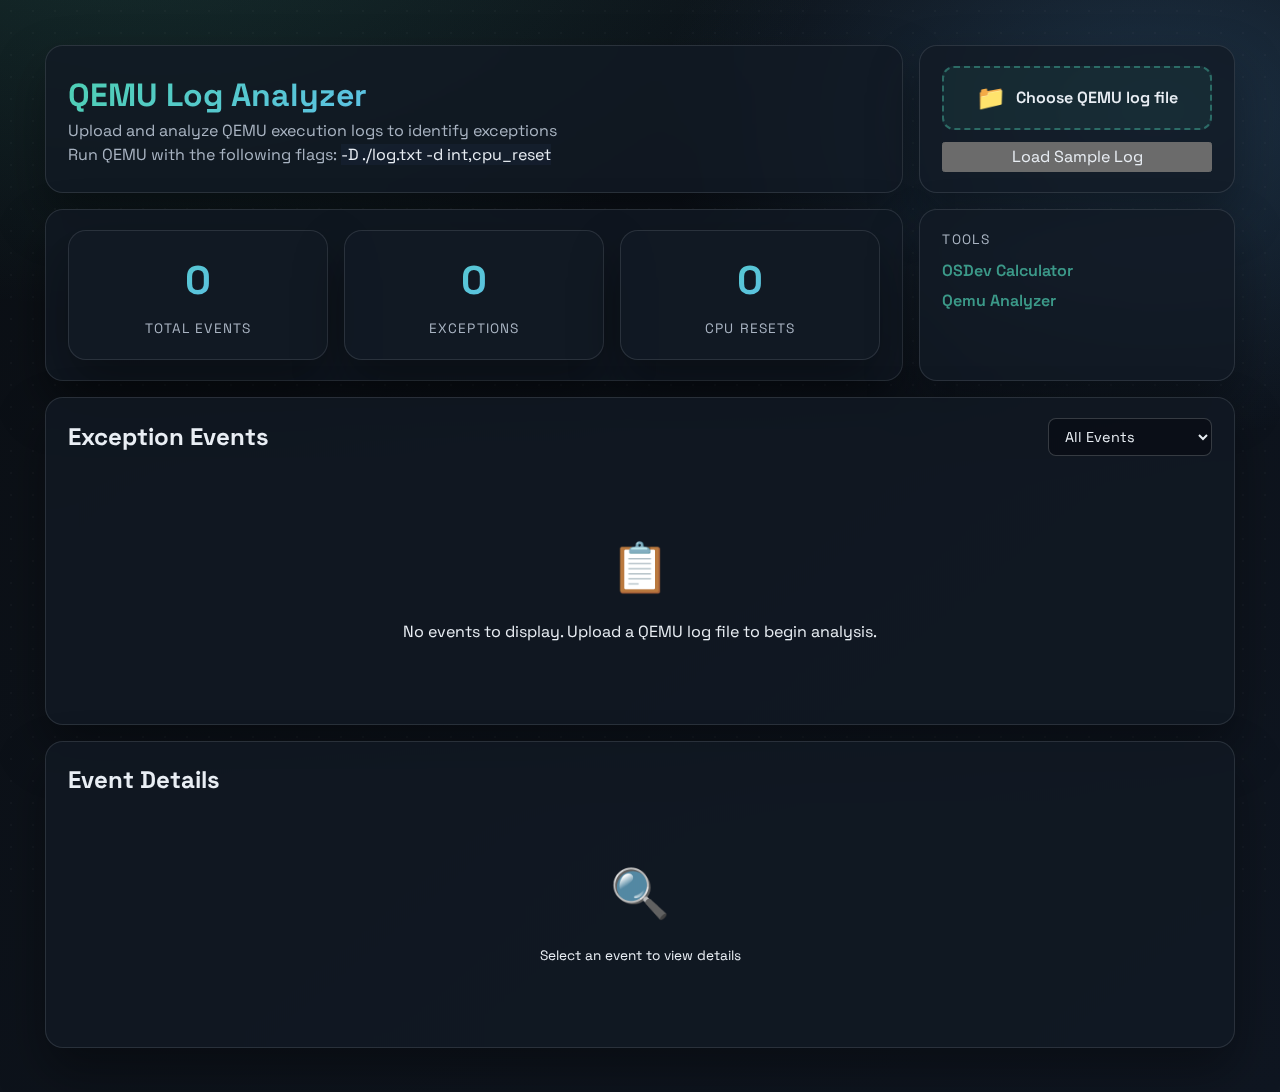
<file: qemu-analyzer.html>
<!doctype html>
<html>
    <head>
        <meta charset="utf-8" />
        <meta name="viewport" content="width=device-width, initial-scale=1" />

        <title>OSDev Toolkit - Qemu Analyzer</title>

        <link rel="stylesheet" href="css/qemu-analyzer.css" />

        <script defer src="js/links.js"></script>
        <script defer src="js/qemu-analyzer.js"></script>
    </head>

    <body>
        <div class="layout">
            <div class="section-header">
                <div class="page-header">
                    <h1>QEMU Log Analyzer</h1>
                    <p>
                        Upload and analyze QEMU execution logs to identify
                        exceptions
                    </p>
                    <p>
                        Run QEMU with the following flags:
                        <span>-D ./log.txt -d int,cpu_reset</span>
                    </p>
                </div>
            </div>

            <div class="section-upload">
                <input type="file" id="file-input" accept=".txt,.log" />
                <label for="file-input" class="file-label">
                    <span class="file-icon">📁</span>
                    <span class="file-text">Choose QEMU log file</span>
                </label>
                <button id="load-sample">Load Sample Log</button>
            </div>

            <div class="section-summary">
                <div class="summary-card" id="total-events">
                    <div class="summary-value">0</div>
                    <div class="summary-label">Total Events</div>
                </div>
                <div class="summary-card" id="exceptions-count">
                    <div class="summary-value">0</div>
                    <div class="summary-label">Exceptions</div>
                </div>
                <div class="summary-card" id="cpu-resets-count">
                    <div class="summary-value">0</div>
                    <div class="summary-label">CPU Resets</div>
                </div>
            </div>

            <div class="links" id="links-tools">
                <h2>Tools</h2>
            </div>

            <div id="events-section">
                <div class="section-header">
                    <h2>Exception Events</h2>
                    <div class="filter-controls">
                        <select id="event-filter">
                            <option value="all">All Events</option>
                            <option value="exception">Exceptions Only</option>
                            <option value="cpu_reset">CPU Resets Only</option>
                        </select>
                    </div>
                </div>
                <div id="events-list"></div>
            </div>

            <div id="details-section">
                <div class="section-header">
                    <h2>Event Details</h2>
                </div>
                <div id="event-details">
                    <div class="empty-state">
                        <span class="empty-icon">🔍</span>
                        <p>Select an event to view details</p>
                    </div>
                </div>
            </div>
        </div>
    </body>
</html>
</file>
<file: css/qemu-analyzer.css>
@import "common/main.css";

/* Overrides */
.section-header {
    grid-row: 1;
    grid-column: 1 / -2;
    align-self: stretch;
    display: flex;
    justify-content: space-between;
    align-items: center;
}

.page-header span {
    background-color: rgba(78, 100, 179, 0.08);
}

/* File upload */
.section-upload {
    display: flex;
    flex-direction: column;
    gap: 12px;
}

#file-input {
    display: none;
}

.file-label {
    display: flex;
    align-items: center;
    justify-content: center;
    gap: 10px;
    padding: 12px 20px;
    border-radius: 12px;
    border: 2px dashed rgba(78, 208, 179, 0.4);
    background: rgba(78, 208, 179, 0.08);
    cursor: pointer;
    transition: all 180ms ease;
    font-weight: 600;
}

.file-label:hover {
    border-color: rgba(78, 208, 179, 0.7);
    background: rgba(78, 208, 179, 0.15);
    transform: translateY(-2px);
}

.file-icon {
    font-size: 1.5rem;
}

.file-text {
    color: #e9eef4;
}

.paste-hint {
    padding: 12px;
    border-radius: 8px;
    background: rgba(78, 208, 179, 0.06);
    color: #4ed0b3;
    font-size: 0.85rem;
    text-align: center;
    border: 1px solid rgba(78, 208, 179, 0.15);
}

/* Summary */
.section-summary {
    align-self: stretch;
    grid-column: 1 / -2;
    display: grid;
    grid-template-columns: repeat(auto-fit, minmax(180px, 1fr));
    gap: 16px;
}

.summary-card {
    padding: 20px;
    border-radius: 18px;
    background: rgba(18, 26, 36, 0.75);
    border: 1px solid rgba(233, 238, 244, 0.12);
    box-shadow: 0 24px 50px rgba(0, 0, 0, 0.35);
    backdrop-filter: blur(12px);
    text-align: center;
}

.summary-value {
    font-size: 2.5rem;
    font-weight: 700;
    background: linear-gradient(135deg, #4ed0b3, #64b9ff);
    -webkit-background-clip: text;
    -webkit-text-fill-color: transparent;
    background-clip: text;
    margin-bottom: 8px;
}

.summary-label {
    color: #a9b4c2;
    font-size: 0.85rem;
    text-transform: uppercase;
    letter-spacing: 0.08em;
}

/* Events */
#events-section {
    grid-row: span 2;
    grid-column: 1 / -1;
    max-height: 600px;
    overflow-y: auto;
    display: flex;
    flex-direction: column;
    gap: 16px;
}

.filter-controls select {
    padding: 8px 12px;
    border-radius: 8px;
    border: 1px solid rgba(233, 238, 244, 0.2);
    background: rgba(8, 12, 18, 0.7);
    font-family: inherit;
    font-size: 0.9rem;
    outline: none;
    cursor: pointer;
}

.filter-controls select:focus {
    border-color: rgba(78, 208, 179, 0.7);
}

#events-list {
    display: flex;
    flex-direction: column;
    gap: 10px;
}

.event-card {
    padding: 14px 16px;
    border-radius: 12px;
    border: 1px solid rgba(233, 238, 244, 0.12);
    background: rgba(8, 12, 18, 0.5);
    cursor: pointer;
    transition: all 160ms ease;
}

.event-card:hover {
    border-color: rgba(78, 208, 179, 0.5);
    background: rgba(8, 12, 18, 0.7);
    transform: translateX(4px);
}

.event-card.selected {
    border-color: rgba(78, 208, 179, 0.7);
    background: rgba(78, 208, 179, 0.12);
    box-shadow: 0 0 18px rgba(78, 208, 179, 0.2);
}

.event-type {
    display: inline-block;
    padding: 4px 10px;
    border-radius: 6px;
    font-size: 0.75rem;
    font-weight: 600;
    text-transform: uppercase;
    letter-spacing: 0.05em;
    margin-bottom: 8px;
}

.event-type.exception {
    background: rgba(255, 100, 100, 0.2);
    color: #ff9999;
    border: 1px solid rgba(255, 100, 100, 0.3);
}

.event-type.cpu_reset {
    background: rgba(100, 185, 255, 0.2);
    color: #64b9ff;
    border: 1px solid rgba(100, 185, 255, 0.3);
}

.event-type.triple_fault {
    background: rgba(100, 219, 255, 0.2);
    color: #64dbff;
    border: 1px solid rgba(100, 219, 255, 0.3);
}

.event-info {
    font-family: "IBM Plex Mono", monospace;
    font-size: 0.85rem;
    color: #e9eef4;
}

.event-meta {
    font-size: 0.75rem;
    color: #a9b4c2;
    margin-top: 6px;
}

/* Details */
#details-section {
    grid-column: 1 / -1;
}

#event-details {
    font-family: "IBM Plex Mono", monospace;
    font-size: 0.85rem;
}

.empty-state {
    text-align: center;
    padding: 60px 20px;
    color: #a9b4c2;
}

.empty-icon {
    font-size: 3rem;
    display: block;
    margin-bottom: 16px;
}

.detail-group {
    margin-bottom: 24px;
}

.detail-group h3 {
    font-size: 0.9rem;
    text-transform: uppercase;
    letter-spacing: 0.08em;
    color: #4ed0b3;
    margin: 0 0 12px 0;
    font-weight: 600;
}

.detail-row {
    display: grid;
    grid-template-columns: 140px 1fr;
    gap: 16px;
    padding: 8px 0;
    border-bottom: 1px solid rgba(233, 238, 244, 0.08);
}

.detail-label {
    color: #a9b4c2;
    font-weight: 500;
}

.detail-value {
    color: #e9eef4;
    font-weight: 600;
    word-break: break-all;
}

.detail-value.highlight {
    color: #ff9999;
}

.error-code-link {
    color: #4ed0b3;
    text-decoration: none;
    padding: 4px 8px;
    border-radius: 6px;
    background: rgba(78, 208, 179, 0.12);
    border: 1px solid rgba(78, 208, 179, 0.3);
    transition: all 160ms ease;
    display: inline-block;
    font-family: "IBM Plex Mono", monospace;
}

.error-code-link:hover {
    background: rgba(78, 208, 179, 0.2);
    border-color: rgba(78, 208, 179, 0.5);
    transform: translateY(-1px);
    box-shadow: 0 4px 12px rgba(78, 208, 179, 0.3);
}

.error-code-link::after {
    content: " →";
    margin-left: 4px;
    font-weight: 700;
}

.register-grid {
    display: grid;
    grid-template-columns: repeat(auto-fill, minmax(200px, 1fr));
    gap: 12px;
    margin-top: 8px;
}

.register-item {
    padding: 10px 12px;
    border-radius: 8px;
    background: rgba(8, 12, 18, 0.6);
    border: 1px solid rgba(233, 238, 244, 0.1);
}

.register-name {
    color: #64b9ff;
    font-size: 0.75rem;
    font-weight: 600;
    margin-bottom: 4px;
}

.register-value {
    color: #e9eef4;
    font-size: 0.85rem;
}

/* Exception explanation styling */
.exception-explanation {
    margin-top: 24px;
}

.explanation-box {
    padding: 18px;
    border-radius: 12px;
    background: rgba(78, 208, 179, 0.08);
    border: 1px solid rgba(78, 208, 179, 0.2);
    font-family: "Space Grotesk", system-ui, sans-serif;
}

.explanation-description {
    color: #e9eef4;
    font-size: 0.95rem;
    line-height: 1.6;
    margin-bottom: 16px;
    font-weight: 500;
}

.explanation-section {
    margin-top: 16px;
}

.explanation-title {
    color: #4ed0b3;
    font-size: 0.85rem;
    font-weight: 700;
    text-transform: uppercase;
    letter-spacing: 0.05em;
    margin-bottom: 8px;
}

.explanation-list {
    margin: 0;
    padding-left: 20px;
    list-style-type: none;
}

.explanation-list li {
    color: #a9b4c2;
    font-size: 0.875rem;
    line-height: 1.6;
    margin-bottom: 6px;
    position: relative;
}

.explanation-list li::before {
    content: "→";
    position: absolute;
    left: -18px;
    color: #4ed0b3;
    font-weight: 600;
}

.explanation-fix {
    color: #64b9ff;
    font-size: 0.875rem;
    line-height: 1.6;
    padding: 12px;
    background: rgba(100, 185, 255, 0.1);
    border-radius: 8px;
    border-left: 3px solid #64b9ff;
}

/* Custom scrollbar */
#events-section::-webkit-scrollbar,
#details-section::-webkit-scrollbar {
    width: 8px;
}

#events-section::-webkit-scrollbar-track,
#details-section::-webkit-scrollbar-track {
    background: rgba(8, 12, 18, 0.5);
    border-radius: 4px;
}

#events-section::-webkit-scrollbar-thumb,
#details-section::-webkit-scrollbar-thumb {
    background: rgba(78, 208, 179, 0.3);
    border-radius: 4px;
}

#events-section::-webkit-scrollbar-thumb:hover,
#details-section::-webkit-scrollbar-thumb:hover {
    background: rgba(78, 208, 179, 0.5);
}

@media (max-width: 1200px) {
    #layout {
        grid-template-columns: 1fr 1fr;
    }

    #events-section,
    #details-section {
        grid-column: 1 / -1;
    }

    #rail {
        grid-column: 1 / -1;
        grid-row: auto;
        display: grid;
        grid-template-columns: 1fr 1fr;
        gap: 16px;
    }
}

@media (max-width: 768px) {
    #layout {
        grid-template-columns: 1fr;
    }

    #header-section {
        flex-direction: column;
    }

    #rail {
        grid-template-columns: 1fr;
    }

    .detail-row {
        grid-template-columns: 1fr;
        gap: 4px;
    }
}
</file>
